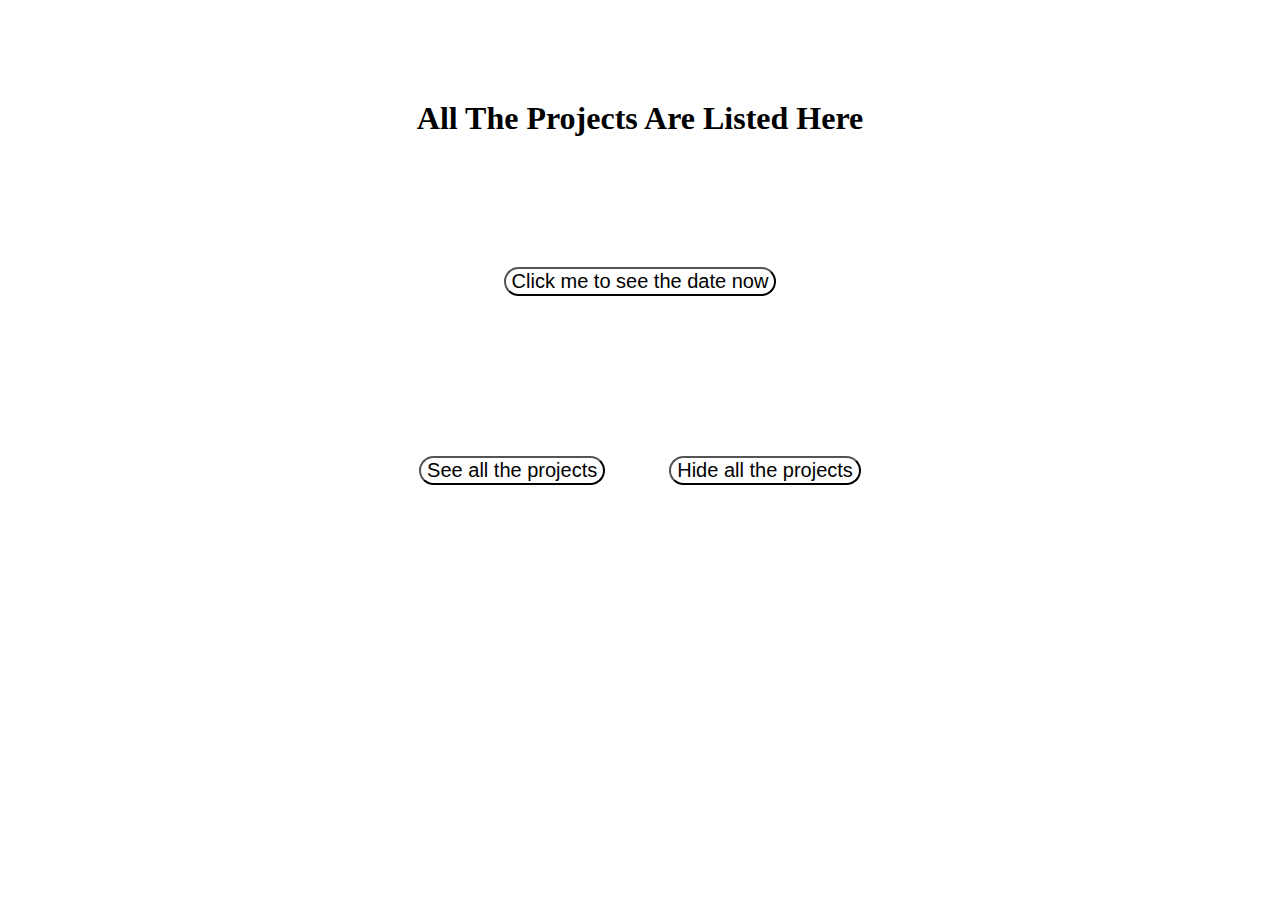
<file: index.html>
<!DOCTYPE html>
<html>
    <head>
        <meta charset="utf-8">
        <meta http-equiv="X-UA-Compatible" content="IE=edge">
        <title>All PROJECTS</title>
        <meta name="description" content="">
        <meta name="viewport" content="width=device-width, initial-scale=1">
        <link rel="stylesheet" href="/Main_Page/index.css">
    </head>
    <body>
        <h1>All The Projects Are Listed Here</h1>

        <div id="GetDate">
            <button id  = "btn_date" onclick = "displayDate()">Click me to see the date now</button>
            <h2 id = "date_value"></h2>
        </div>    

            <button id="btn_projects1" onclick="displayProjects()">See all the projects</button>
            <button id="btn_projects2" onclick="hideProjects()">Hide all the projects</button>
            <div id = "projectLinks"> 
                <h2 id="project11">
                    <a id = "project1" href = "../Counter/counter.html">The Counter Project</a>
                </h2>
                <h2>
                    <a id = "project2" href = "../Mole_Game/mole.html">Hit The Cat Game</a>
                </h2>
            </div>    



        
        <script src="/Main_Page/index.js" async defer></script>
    </body>
</html>
</file>
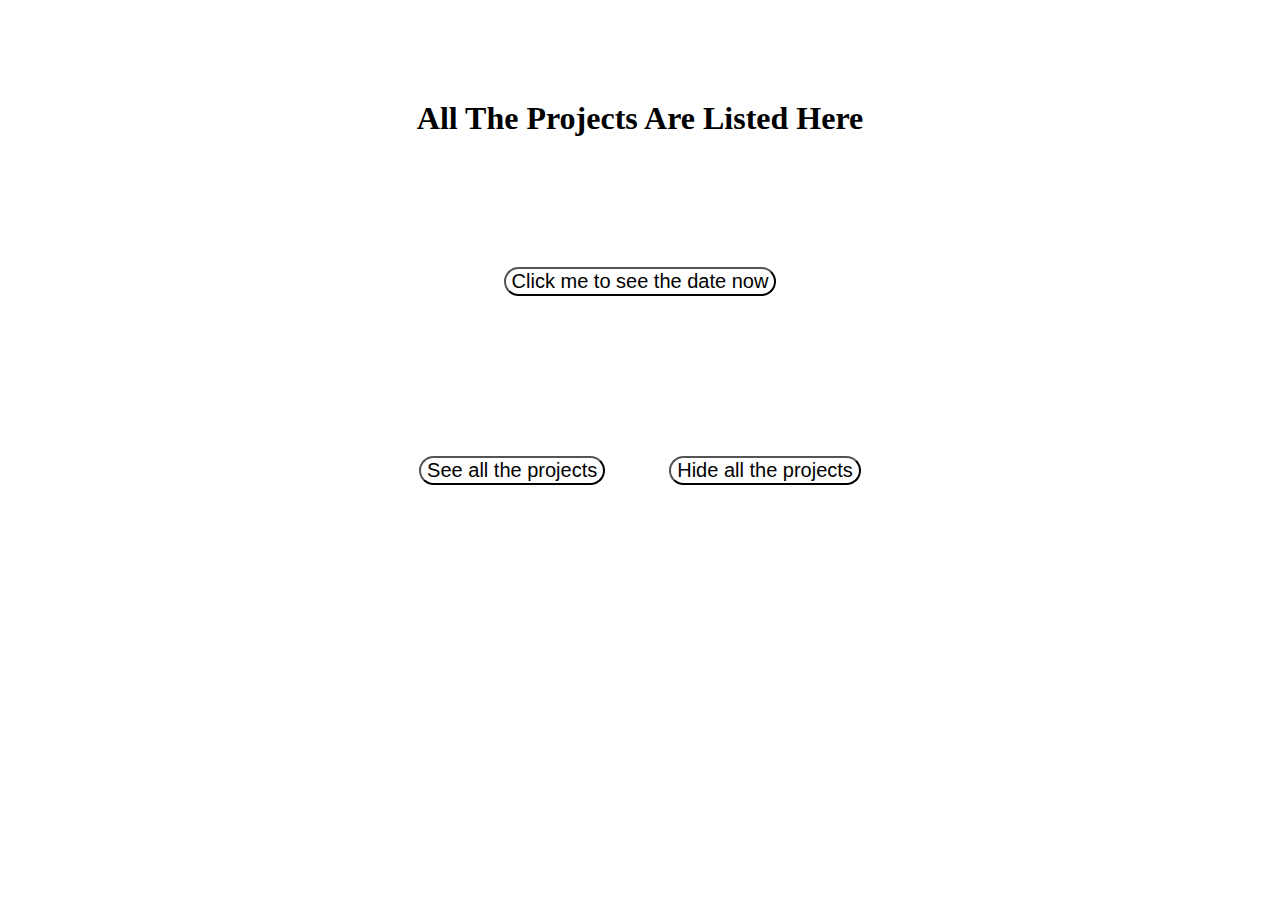
<file: Main_Page/index.html>
<!DOCTYPE html>
<html>
    <head>
        <meta charset="utf-8">
        <meta http-equiv="X-UA-Compatible" content="IE=edge">
        <title>All PROJECTS</title>
        <meta name="description" content="">
        <meta name="viewport" content="width=device-width, initial-scale=1">
        <link rel="stylesheet" href="index.css">
    </head>
    <body>
        <h1>All The Projects Are Listed Here</h1>

        <div id="GetDate">
            <button id  = "btn_date" onclick = "displayDate()">Click me to see the date now</button>
            <h2 id = "date_value"></h2>
        </div>    

            <button id="btn_projects1" onclick="displayProjects()">See all the projects</button>
            <button id="btn_projects2" onclick="hideProjects()">Hide all the projects</button>
            <div id = "projectLinks"> 
                <h2>
                    <a id = "project1" href = "../Counter/counter.html">The Counter Project</a>
                </h2>
            </div>    



        
        <script src="index.js" async defer></script>
    </body>
</html>
</file>
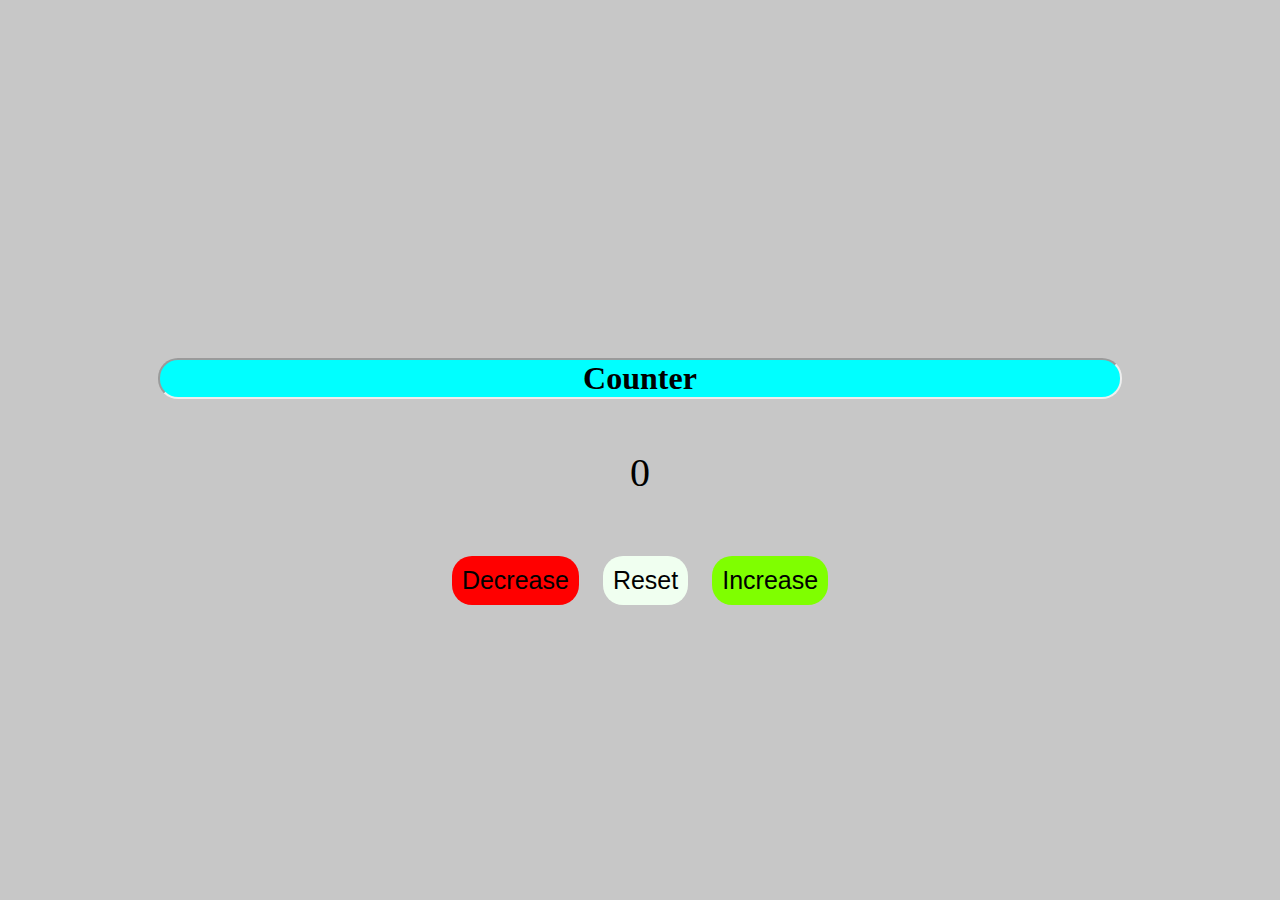
<file: Counter/counter.html>
<!DOCTYPE html>
<html>
    <head>
        <meta charset="utf-8">
        <meta http-equiv="X-UA-Compatible" content="IE=edge">
        <title>Counter</title>
        <meta name="description" content="">
        <meta name="viewport" content="width=device-width, initial-scale=1">
        <link rel="stylesheet" href="counter.css">

    </head>
    <body>
        <div class="container">
                <h1>
                    Counter
                </h1>
                <span id="value">0</span>
                <div class="button-container">
                        <button class="btn decrease">Decrease</button>
                        <button class="btn reset">Reset</button>
                        <button class="btn increase">Increase</button>
                </div>
        </div>
        <script src="counter.js"></script>
    </body>
</html>
</file>
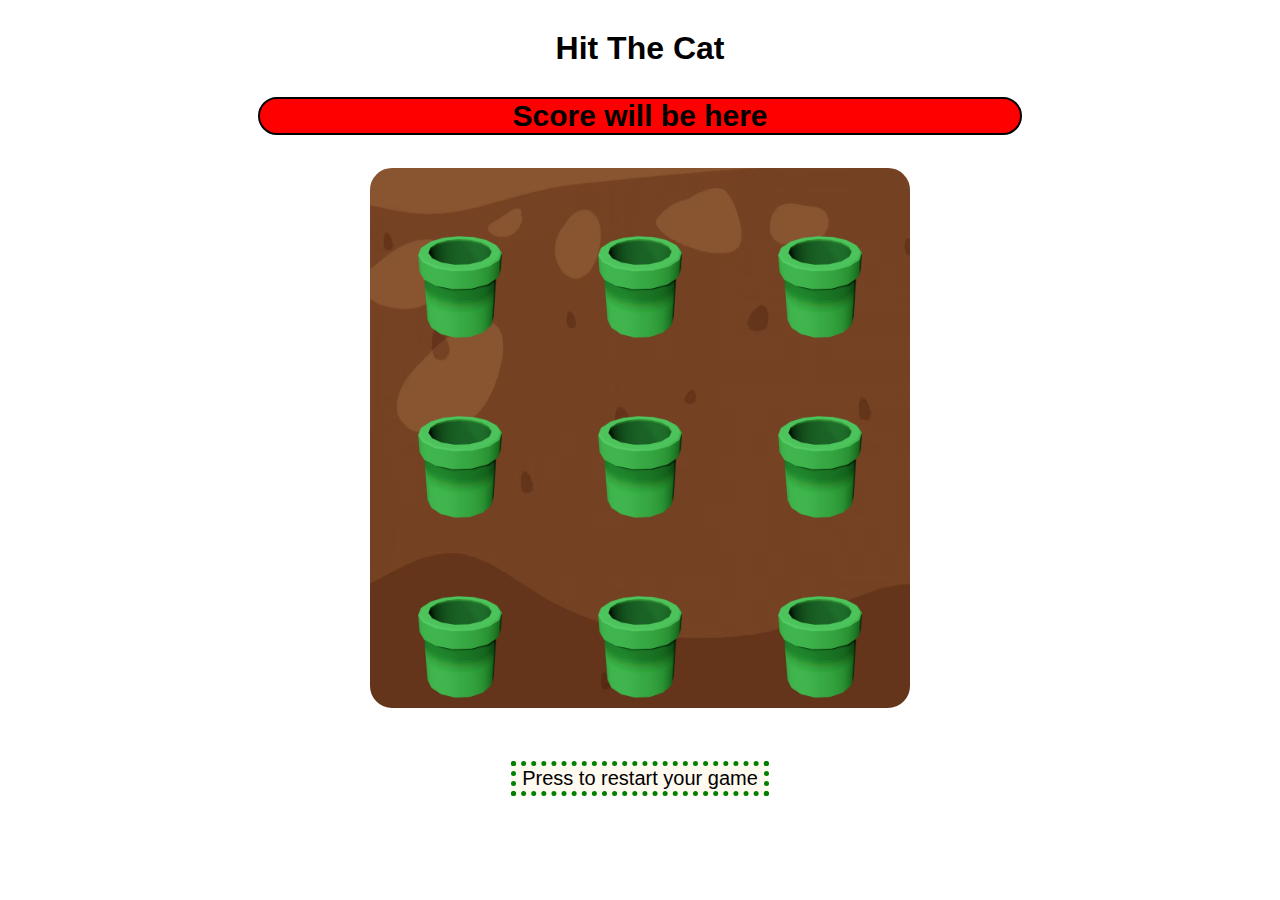
<file: Mole_Game/mole.html>
<!DOCTYPE html>
<html>
    <head>
        <meta charset="utf-8">
        <meta http-equiv="X-UA-Compatible" content="IE=edge">
        <title>Whack a Mole</title>
        <meta name="description" content="">
        <meta name="viewport" content="width=device-width, initial-scale=1">
        <link rel="stylesheet" href="mole.css">
        <script src="mole.js"></script>
    </head>
    <body>
        <h1>Hit The Cat</h1>
        <h2 id="score">Score will be here</h2>
        <div id="board">

        </div>
    
        <button id="restart-game" onclick = reset()>Press to restart your game</button>
    </body>
</html>
</file>
<file: Main_Page/index.css>
body {
    text-align: center;
    margin-top: 100px;
}

#GetDate {
    margin: 100px 100px;

}

#btn_date {
    margin: 30px;
    font-size: 20px;
    background-color: white;
    border-radius: 30px;
    transition-duration: 0.4s;
}

#btn_date:hover {
    background-color: grey;
}

#btn_projects1 {
    margin: 30px;
    font-size: 20px;
    background-color: white;
    border-radius: 30px;
    transition-duration: 0.4s;
}

#btn_projects2 {
    margin: 30px;
    font-size: 20px;
    background-color: white;
    border-radius: 30px;
    transition-duration: 0.4s;
}

#btn_projects1:hover {
    background-color: rgb(0, 255, 42);

}

#btn_projects2:hover {
    background-color: rgb(255, 0, 0);

}
#project1 {
    text-decoration: none;
    border: black solid 2px;
    padding: 10px;
    border-radius: 40px;
    transition-duration: 0.7s;    
}

#project1:hover {
    background-color: darkorange;
}

#projectLinks {
    border:rgb(0, 255, 0) dotted 10px;
    display: none;
}
</file>
<file: Counter/counter.css>
body {
    text-align: center;
    padding-top: 300px;
    background-color: rgb(199, 199, 199);
}

h1 {
    border-style: inset;
    border-radius: 20px;
    border-width: 2px;
    margin: 50px 150px;
    background-color: aqua;
}

#value {
    font-size: 40px;
}

.button-container {
    margin-top: 50px;
}

.btn {
    font-size: 25px;
    padding: 10px;
    margin: 10px;
    border: 40px;
    border-radius: 20px;
}

.decrease {
    background-color: red;
}

.reset {
    background-color: honeydew;
}

.increase {
    background-color: chartreuse;
}
</file>
<file: Mole_Game/mole.css>
body {
    font-family: Arial, Helvetica, sans-serif;
    text-align: center;
}

#board {
    width: 540px;
    height: 540px;
    background-color: chartreuse;
    margin: 0 auto;
    display: flex;
    flex-wrap: wrap;
    background: url("/Images/soil.png");
    border: 3px solid white;
    border-radius: 25px;
}

#board div {
    width: 180px;
    height: 180px;
    background-image: url("/Images/pipe.png");
    background-size: cover;
}

#board div img {
    width: 100px;
    height: 100px;

    user-select: none;
    -moz-user-select: none;
    -webkit-user-drag: none;
    -webkit-user-select: none;
    -ms-user-select: none;
}

#restart-game {
    margin: 50px;
    font-size: 20px;
    font-family: 'Gill Sans', 'Gill Sans MT', Calibri, 'Trebuchet MS', sans-serif;
    border: green dotted 5px;
    background-color:floralwhite;
}

h1 {
    margin: 30px;
    user-select: none;
    -moz-user-select: none;
    -webkit-user-drag: none;
    -webkit-user-select: none;
    -ms-user-select: none;


}

h2 {
    border: black solid 2px;
    margin: 30px 250px;
    border-radius: 100px;
    background-color: red;
    font-family:'Franklin Gothic Medium', 'Arial Narrow', Arial, sans-serif ;
    font-size: 30px;
    user-select: none;
    -moz-user-select: none;
    -webkit-user-drag: none;
    -webkit-user-select: none;
    -ms-user-select: none;

}

#btn-start {
    margin: 220px;
    width: 100px;
    height: 100px;
    font-family: 'Lucida Sans', 'Lucida Sans Regular', 'Lucida Grande', 'Lucida Sans Unicode', Geneva, Verdana, sans-serif;
    background-image: url("/Images/icons8-play-50.png");
    border: none;
    border-radius: 20px;
    position: absolute;
    background-size: cover;


}


#countdown {

    background-color: #fff;
    display: inline-flex;
    align-items: center;
    justify-content: center;
    font-size: 30px;
    height: 50px;
    width: 100px;
    color: black;
    position: block;
    border: black solid 2px;
    padding: 0px;
    user-select: none;
    -moz-user-select: none;
    -webkit-user-drag: none;
    -webkit-user-select: none;
    -ms-user-select: none;
}




#time-block {
    display: none;
    position: absolute;
    top: 0;
    right: 0;
    margin-top: 5em;margin-right: 5em;
    user-select: none;
    -moz-user-select: none;
    -webkit-user-drag: none;
    -webkit-user-select: none;
    -ms-user-select: none;

}

#game-ended-img  {
    background-size: cover;
    width: 540px;
    height: 540px;
    border-radius: 25px;
    position:absolute;
    display: none;
    user-select: none;
    -moz-user-select: none;
    -webkit-user-drag: none;
    -webkit-user-select: none;
    -ms-user-select: none;

}
</file>
